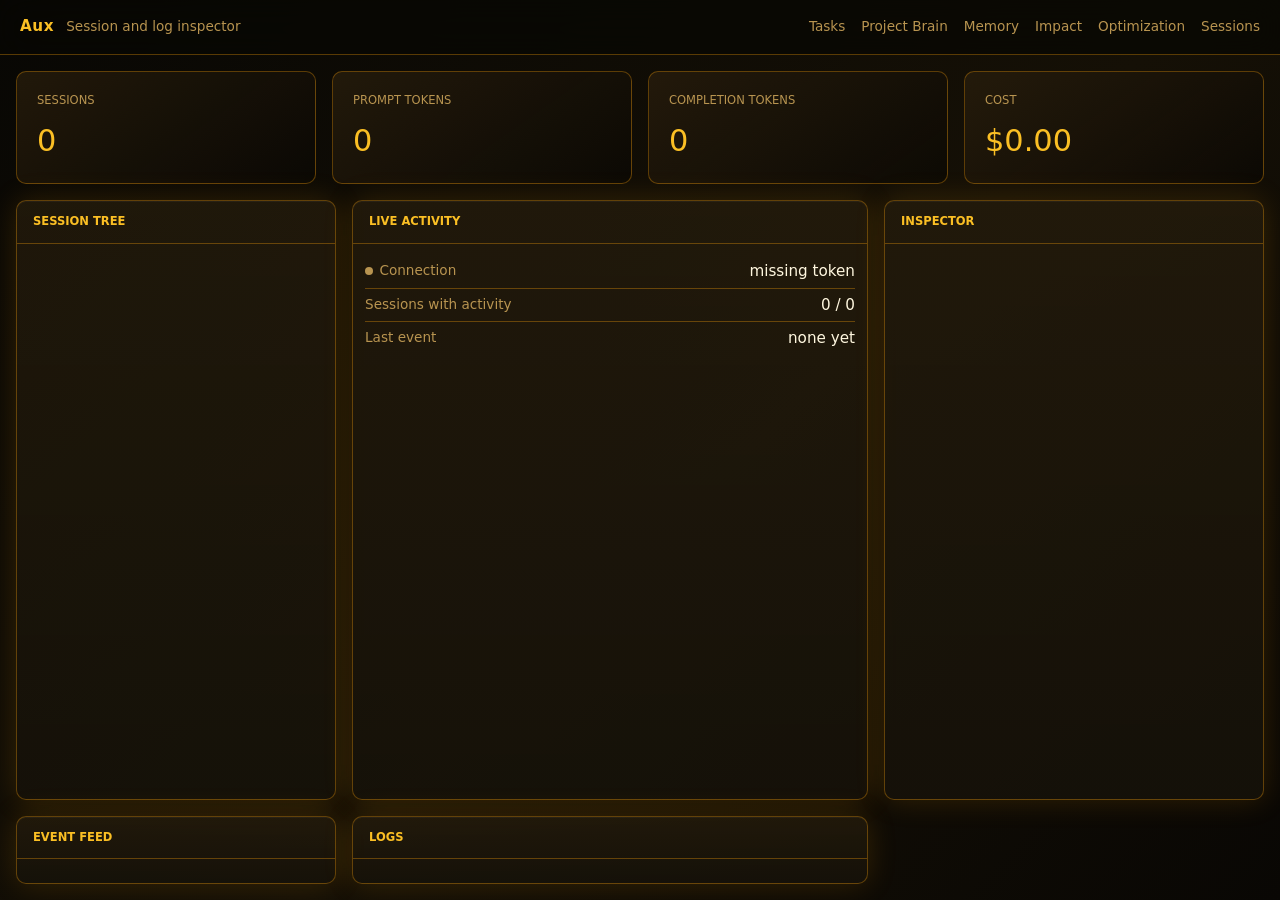
<file: internal/dashboard/assets/sessions.html>
<!doctype html>
<html lang="en">
<head>
  <meta charset="utf-8">
  <meta name="viewport" content="width=device-width, initial-scale=1">
  <title>Aux — Sessions</title>
  <link rel="stylesheet" href="css/tokens.css">
  <link rel="stylesheet" href="css/base.css">
  <link rel="stylesheet" href="css/components.css">
  <link rel="stylesheet" href="css/sessions.css">
</head>
<body>
  <main class="dashboard">
    <section class="stats">
      <div class="stat"><div class="label">Sessions</div><div class="value" id="sessionCount">0</div></div>
      <div class="stat"><div class="label">Prompt Tokens</div><div class="value" id="promptTokens">0</div></div>
      <div class="stat"><div class="label">Completion Tokens</div><div class="value" id="completionTokens">0</div></div>
      <div class="stat"><div class="label">Cost</div><div class="value" id="cost">$0.00</div></div>
    </section>
    <section class="panel"><h2>Session Tree</h2><div class="tree" id="tree"></div></section>
    <section class="panel"><h2>Live Activity</h2><div class="activity" id="activity"></div></section>
    <section class="panel"><h2>Inspector</h2><div class="inspector" id="inspector"></div></section>
    <section class="panel"><h2>Event Feed</h2><div class="feed" id="feed"></div></section>
    <section class="panel"><h2>Logs</h2><div class="feed" id="logs"></div></section>
  </main>
  <script src="js/nav.js"></script>
  <script src="js/sessions.js"></script>
</body>
</html>
</file>
<file: internal/dashboard/assets/css/tokens.css>
/* Design tokens for the Aux dashboard (roadmapplan.md §13.13).
   Split out of index.html as the first step of the asset structure so the
   warm technical-workbench palette lives in one place. Loaded before the
   per-page component styles, which reference these custom properties. */
:root {
  color-scheme: dark;
  --bg: #080704;
  --panel: rgba(37, 28, 12, .78);
  --panel-2: rgba(22, 18, 10, .86);
  --line: rgba(245, 158, 11, .34);
  --line-strong: rgba(251, 191, 36, .72);
  --text: #fff7df;
  --muted: #b89450;
  --amber: #f59e0b;
  --amber-2: #fbbf24;
  --copper: #d97706;
  --danger: #fb923c;
  --ok: #facc15;
  --shadow: 0 0 30px rgba(245, 158, 11, .16);

  /* Spacing scale (rem), shared across pages instead of ad hoc padding/margin. */
  --space-1: .25rem;
  --space-2: .5rem;
  --space-3: .75rem;
  --space-4: 1rem;
  --space-5: 1.25rem;
  --space-6: 1.5rem;
  --space-8: 2rem;

  /* Typography scale. */
  --font-sans: ui-sans-serif, system-ui, -apple-system, "Segoe UI", sans-serif;
  --font-mono: ui-monospace, SFMono-Regular, Menlo, Consolas, monospace;
  --text-xs: .72rem;
  --text-sm: .85rem;
  --text-base: .95rem;
  --text-lg: 1.1rem;
  --text-xl: 1.35rem;
}

/* Respect the user's motion preference: every page's decorative animation
   (pulses, rotations) must be gated behind this, not just present by default
   (roadmapplan.md §13.16). */
@media (prefers-reduced-motion: reduce) {
  *, *::before, *::after {
    animation-duration: .001ms !important;
    animation-iteration-count: 1 !important;
    transition-duration: .001ms !important;
  }
}
</file>
<file: internal/dashboard/assets/css/base.css>
/* Page-agnostic layout chrome shared by every dashboard page (roadmapplan.md
   §13.13): reset, body, and the top navigation shell. Page-specific layout
   (grids, panels) lives in that page's own stylesheet; reusable UI pieces
   (cards, badges, state colors) live in components.css. */
* { box-sizing: border-box; }

body {
  margin: 0;
  min-height: 100vh;
  display: flex;
  flex-direction: column;
  color: var(--text);
  background: linear-gradient(135deg, #080704, #151006 55%, #090704);
  font: var(--text-base)/1.5 var(--font-sans);
}

/* Every page's <main> is the topbar's sibling and should fill the remaining
   viewport height regardless of how tall the topbar renders, rather than each
   page hardcoding calc(100vh - Npx). */
body > main { flex: 1; min-height: 0; }

.topbar {
  display: flex;
  align-items: baseline;
  gap: var(--space-3);
  padding: var(--space-3) var(--space-5);
  border-bottom: 1px solid var(--line);
  background: rgba(8, 7, 4, .72);
  backdrop-filter: blur(16px);
}
.brand { color: var(--amber-2); font-weight: 700; letter-spacing: .04em; }
.subtitle { color: var(--muted); font-size: var(--text-sm); }

.navlinks {
  display: flex;
  gap: var(--space-4);
  margin-left: auto;
  flex-wrap: wrap;
}
.navlink {
  color: var(--muted);
  text-decoration: none;
  font-size: var(--text-sm);
  padding: var(--space-1) 0;
  border-bottom: 2px solid transparent;
}
.navlink:hover { color: var(--text); }
.navlink.active { color: var(--amber-2); border-bottom-color: var(--amber-2); }

@media (max-width: 720px) {
  .topbar { flex-wrap: wrap; }
  .navlinks { margin-left: 0; gap: var(--space-3); }
}
</file>
<file: internal/dashboard/assets/css/components.css>
/* Reusable UI primitives shared across dashboard pages (roadmapplan.md
   §13.13): cards, key/value rows, badges, and semantic state colors. Kept
   separate from base.css (layout chrome) and each page's own stylesheet
   (page-specific layout). */
.empty { color: var(--muted); font-style: italic; }

.card {
  border: 1px solid var(--line);
  border-radius: 10px;
  padding: var(--space-4) var(--space-4);
  margin-bottom: var(--space-4);
  background: var(--panel);
}
.card h2 { margin: 0 0 var(--space-2); font-size: var(--text-base); color: var(--amber-2); }

.kv { display: flex; flex-wrap: wrap; gap: .35rem var(--space-5); color: var(--muted); font-size: var(--text-sm); }
.kv b { color: var(--text); font-weight: 600; }

.row { display: flex; gap: var(--space-2); align-items: center; padding: .15rem 0; }
.badge { font-size: var(--text-xs); padding: .05rem .45rem; border-radius: 999px; border: 1px solid var(--line); }

/* Distinct semantic states — success reserved for validated evidence only. */
.state-validated, .state-completed { color: var(--ok); border-color: var(--ok); }
.state-active { color: var(--amber-2); border-color: var(--amber-2); }
.state-failed, .state-blocked { color: var(--danger); border-color: var(--danger); }
.state-unverified, .state-waiting, .state-queued, .state-stale { color: var(--muted); }

.op-add { color: var(--ok); }
.op-delete { color: var(--danger); }
.op-modify, .op-rename { color: var(--text); }

.bar { height: 6px; border-radius: 3px; background: var(--line); overflow: hidden; }
.bar > span { display: block; height: 100%; background: var(--amber); }

pre {
  white-space: pre-wrap;
  word-break: break-word;
  color: #ffe9b0;
  margin: var(--space-2) 0 0;
  font: var(--text-sm)/1.45 var(--font-mono);
}
</file>
<file: internal/dashboard/assets/css/sessions.css>
/* Session/log inspector, page-specific layout only (roadmapplan.md §13.13).
   This is the secondary, debugging-oriented view — the default route is the
   task-first workspace (tasks.html); shared chrome lives in base.css. */
main.dashboard {
  padding: var(--space-4);
  display: grid;
  grid-template-columns: minmax(270px, 320px) 1fr minmax(300px, 380px);
  grid-template-rows: auto 1fr;
  gap: var(--space-4);
  overflow: hidden;
}
@media (max-width: 1000px) {
  main.dashboard { grid-template-columns: 1fr; grid-template-rows: auto; overflow: auto; }
}

.panel {
  min-width: 0;
  min-height: 0;
  border: 1px solid var(--line);
  background: linear-gradient(180deg, var(--panel), var(--panel-2));
  box-shadow: var(--shadow), inset 0 1px 0 rgba(255,255,255,.04);
  border-radius: 10px;
  overflow: hidden;
}
.panel h2 {
  margin: 0;
  padding: var(--space-3) var(--space-4);
  color: var(--amber-2);
  font-size: var(--text-xs);
  text-transform: uppercase;
  border-bottom: 1px solid var(--line);
}

.stats { grid-column: 1 / 4; display: grid; grid-template-columns: repeat(4, 1fr); gap: var(--space-4); }
@media (max-width: 1000px) { .stats { grid-column: auto; grid-template-columns: repeat(2, 1fr); } }
.stat {
  border: 1px solid var(--line); border-radius: 10px; padding: var(--space-5);
  background: linear-gradient(145deg, rgba(40, 29, 12, .8), rgba(10, 8, 4, .72));
}
.stat .label { color: var(--muted); font-size: var(--text-xs); text-transform: uppercase; }
.stat .value { font-size: 1.9rem; color: var(--amber-2); margin-top: var(--space-2); font-variant-numeric: tabular-nums; }

.tree, .feed, .inspector, .activity { overflow: auto; height: calc(100% - 42px); padding: var(--space-3); }
.node, .event, .detail {
  border: 1px solid rgba(245, 158, 11, .2);
  background: rgba(8, 7, 4, .48);
  border-radius: 8px;
  padding: var(--space-2) var(--space-3);
  margin-bottom: var(--space-2);
}
.node { cursor: pointer; }
.node.active { border-color: var(--line-strong); box-shadow: inset 3px 0 0 var(--amber); }
.node.child { margin-left: var(--space-4); }
.title { color: var(--text); font-weight: 650; overflow-wrap: anywhere; }
.meta { color: var(--muted); font-size: var(--text-sm); margin-top: .25rem; }
.event-type { color: var(--amber-2); font-size: var(--text-xs); text-transform: uppercase; }
.event-text { margin-top: .35rem; overflow-wrap: anywhere; }

/* Live Activity: real connection/event state, not a decorative graphic
   (roadmapplan.md §13.12 — remove or repurpose Live Core with real state). */
.activity-row { display: flex; justify-content: space-between; gap: var(--space-2); padding: .3rem 0; border-bottom: 1px solid var(--line); }
.activity-row:last-child { border-bottom: none; }
.activity-row .k { color: var(--muted); font-size: var(--text-sm); }
.activity-row .v { color: var(--text); font-variant-numeric: tabular-nums; }
.dot { display: inline-block; width: 8px; height: 8px; border-radius: 50%; margin-right: .4rem; background: var(--muted); }
.dot.connected { background: var(--ok); }
.dot.reconnecting { background: var(--danger); }
</file>
